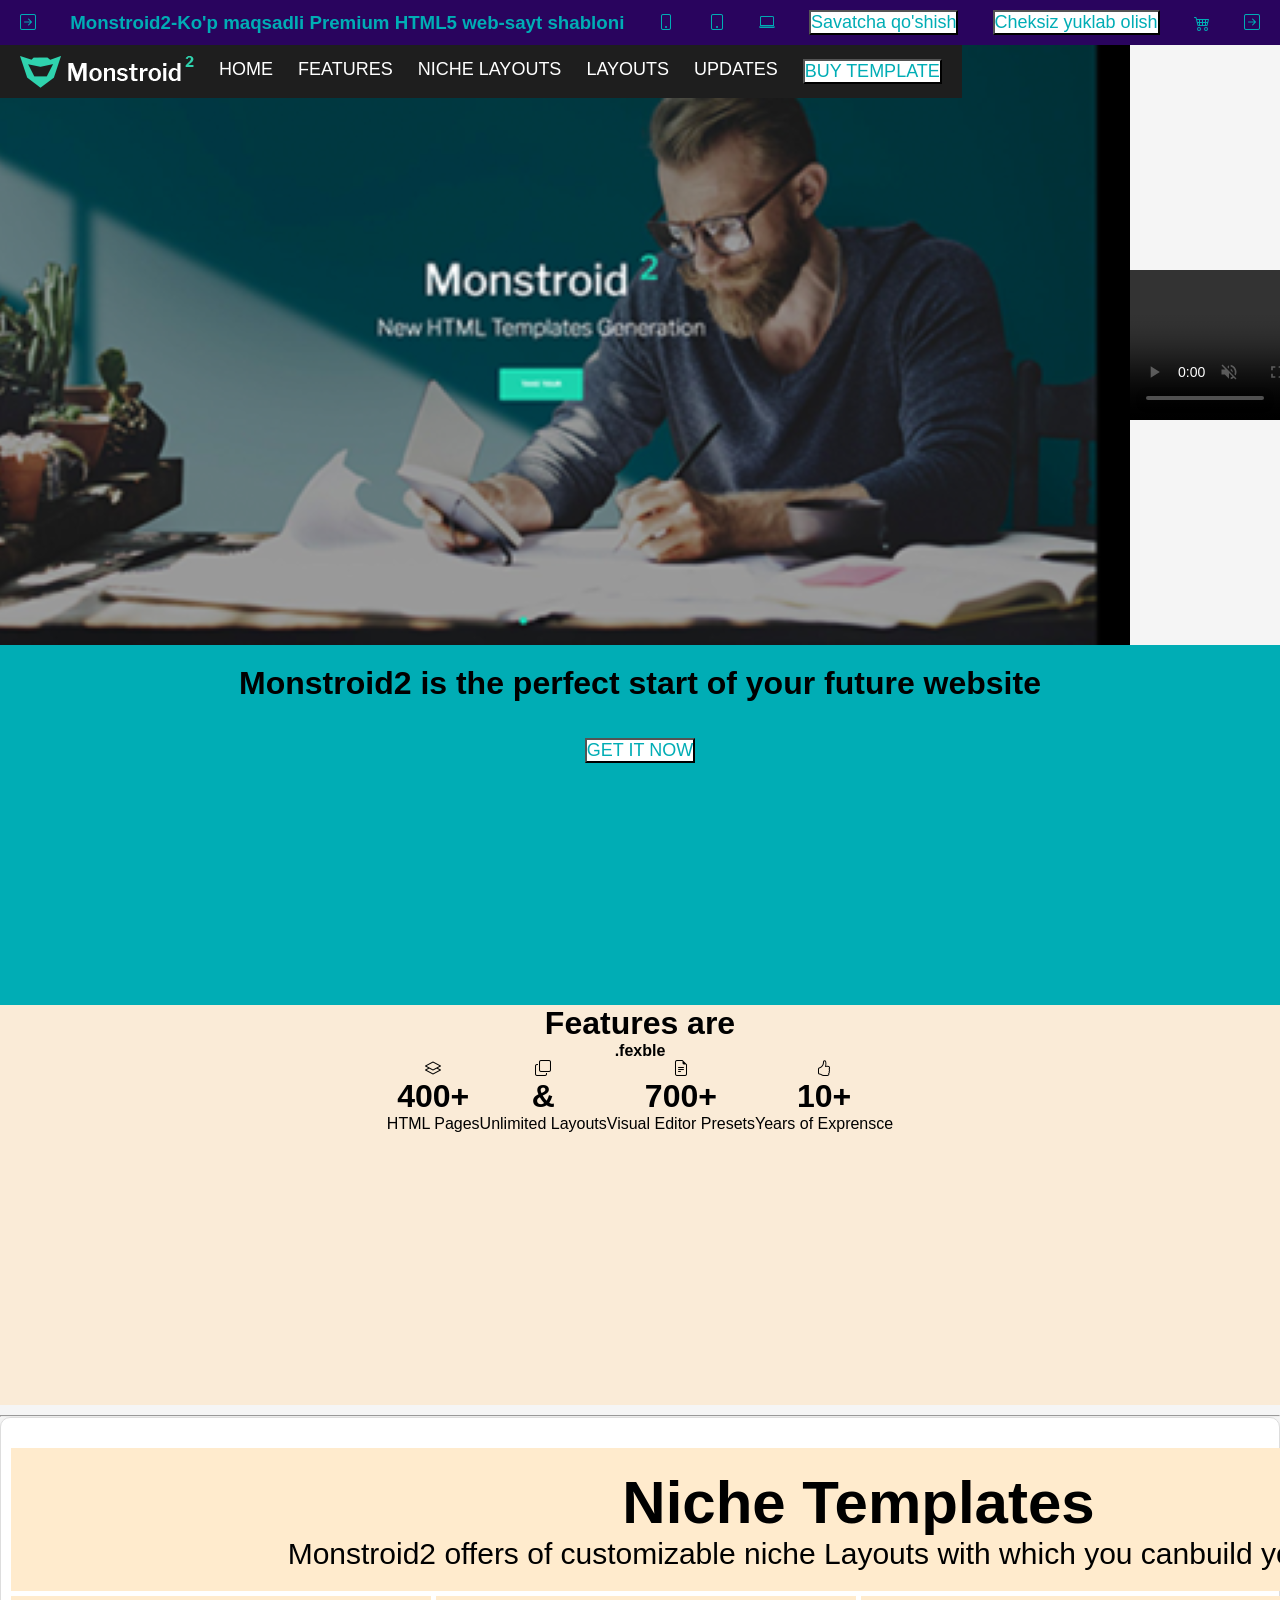
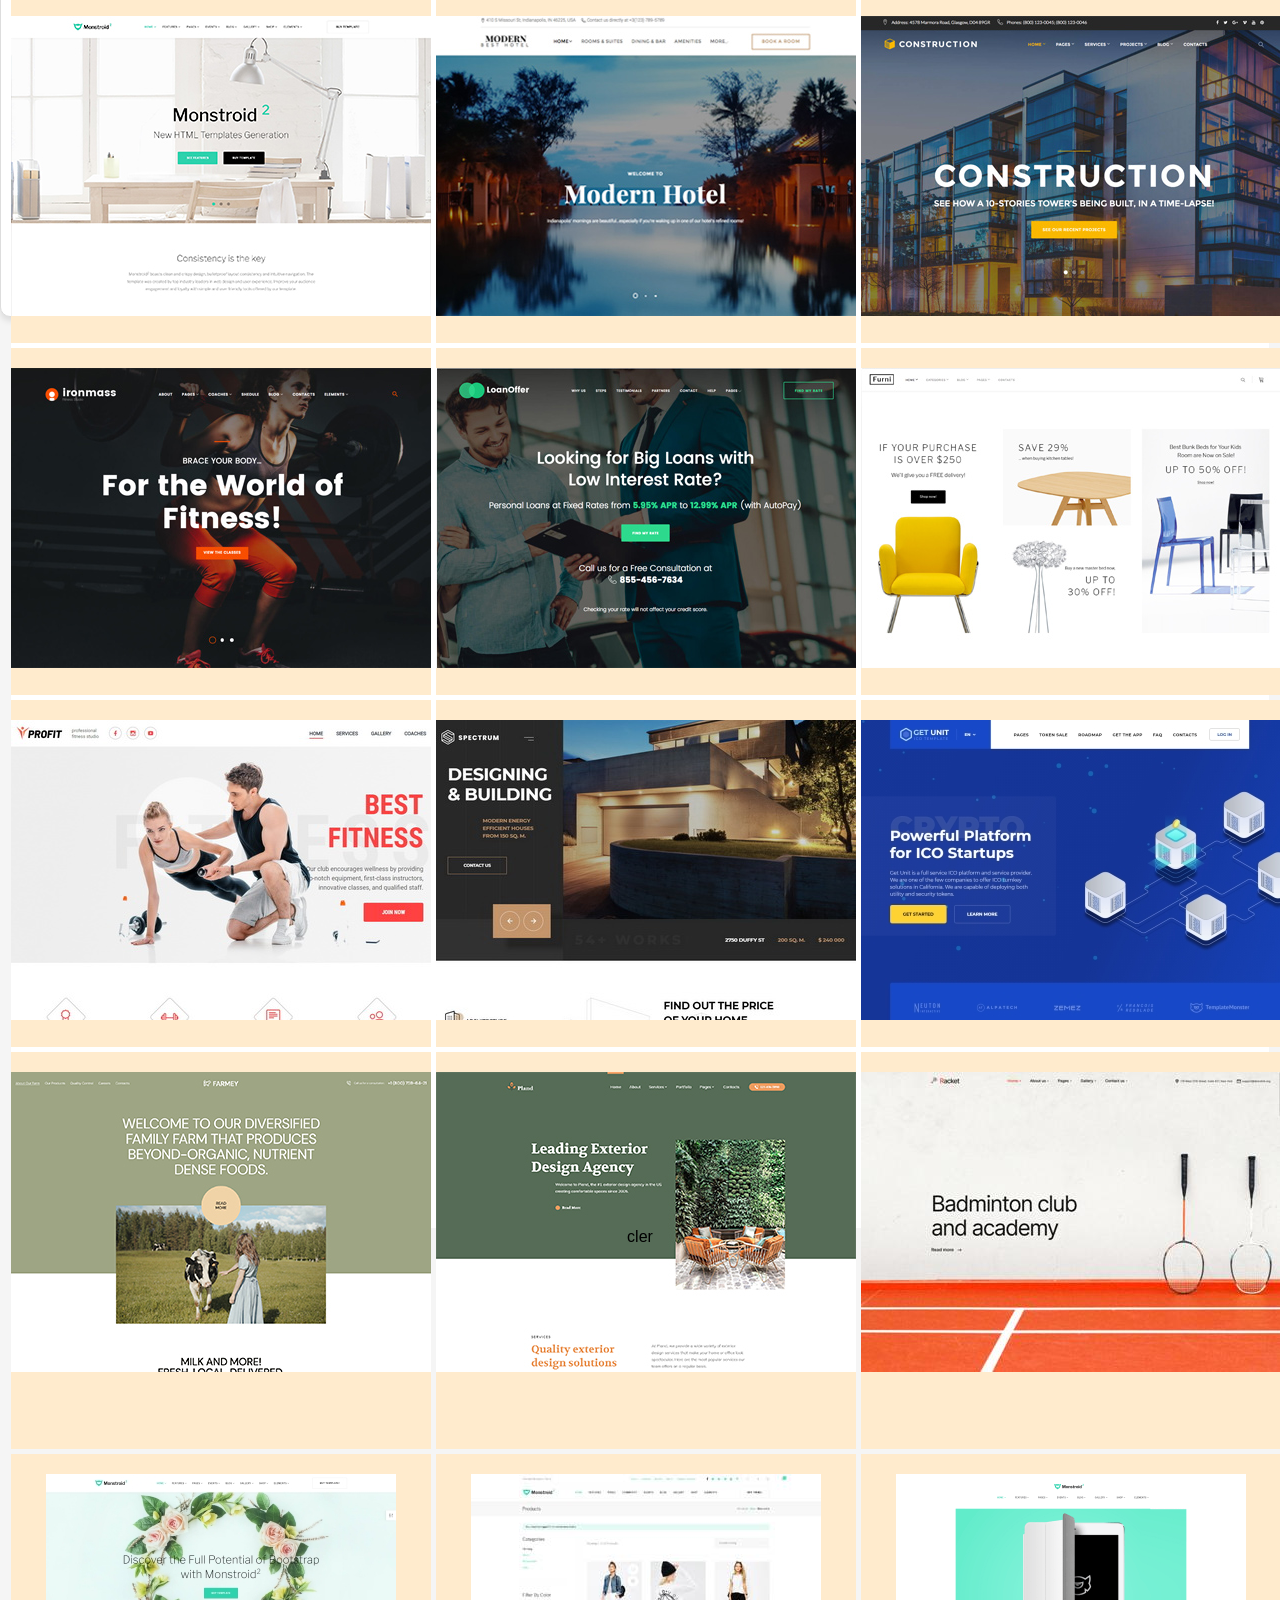
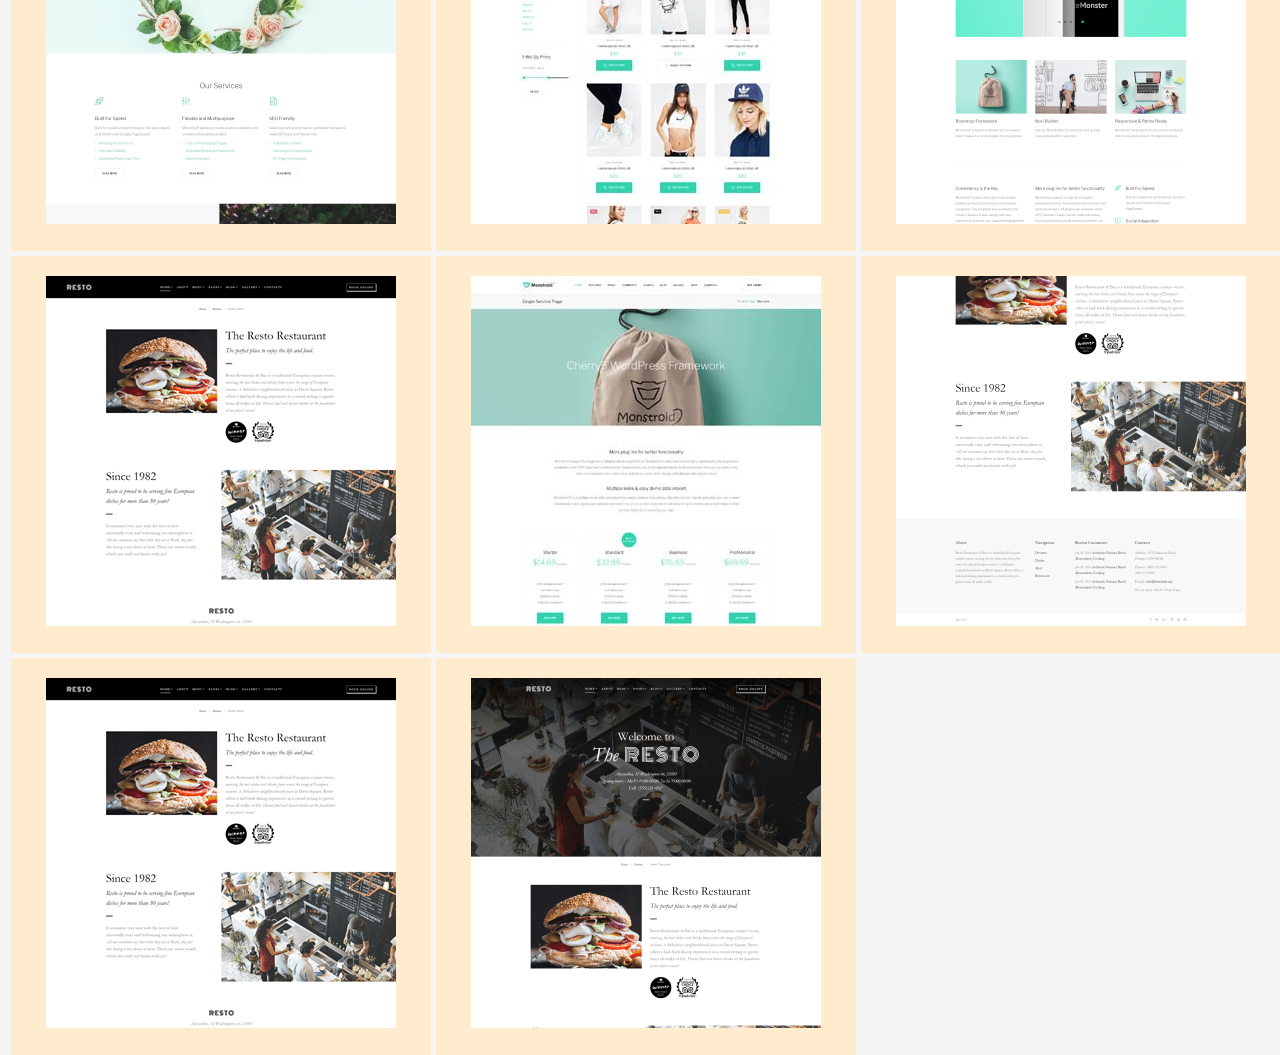
<file: index.html>
<!DOCTYPE html>
<html lang="en">
<head>
    <meta charset="UTF-8">
    <meta name="viewport" content="width=
     initial-scale=1.0">
    <title>My web-sayt</title>
 <link rel="stylesheet" href="/style1.css">
 <link rel="stylesheet" href="https://cdn.jsdelivr.net/npm/bootstrap-icons@1.11.3/font/bootstrap-icons.min.css">
</head>
<body>
 
    
<div>
    
    <div>
       <div class="HomePage">

        <div class="nav1">
            <i class="bi bi-arrow-right-square"></i>
            <h3>Monstroid2-Ko'p maqsadli Premium HTML5 web-sayt shabloni</h3>
           
            <i class="bi bi-phone"></i>
            <i class="bi bi-tablet"></i>
            <i class="bi bi-laptop"></i>
            <button>Savatcha qo'shish</button>
            <button>Cheksiz yuklab olish</button>
            <svg xmlns="http://www.w3.org/2000/svg" width="16" height="16" fill="currentColor" class="bi bi-cart4" viewBox="0 0 16 16">
                <path d="M0 2.5A.5.5 0 0 1 .5 2H2a.5.5 0 0 1 .485.379L2.89 4H14.5a.5.5 0 0 1 .485.621l-1.5 6A.5.5 0 0 1 13 11H4a.5.5 0 0 1-.485-.379L1.61 3H.5a.5.5 0 0 1-.5-.5M3.14 5l.5 2H5V5zM6 5v2h2V5zm3 0v2h2V5zm3 0v2h1.36l.5-2zm1.11 3H12v2h.61zM11 8H9v2h2zM8 8H6v2h2zM5 8H3.89l.5 2H5zm0 5a1 1 0 1 0 0 2 1 1 0 0 0 0-2m-2 1a2 2 0 1 1 4 0 2 2 0 0 1-4 0m9-1a1 1 0 1 0 0 2 1 1 0 0 0 0-2m-2 1a2 2 0 1 1 4 0 2 2 0 0 1-4 0"/>
              </svg>
              <i class="bi bi-arrow-right-square"></i>
          
        </div>
            <div class="navbar">
                <img src="/logo.png" alt="logo">
                <ul class="nav-links">
                    <li><a href="Monstroid^2"></a></li>
                
                <li><a href="/index.html">HOME</a></li> 
            <li> <a href="/index2.html">FEATURES</a></li> 
        <li> <a href="/index5.html">NICHE LAYOUTS</a></li> 
    <li> <a href="/index6.html">LAYOUTS</a></li> 
<li>  <a href="">UPDATES</a></li> 
                
                <button>BUY TEMPLATE</button>
            </ul> 
            </div>
            <div class="box1">
            <img src="/Screenshot 2025-04-06 085544.png" >   
            <video src="/monstroid.mp4" controls muted width="25% ;height 50vh"></video>
           </div>
           <footer class="foot">
            <h1><b>Monstroid2</b> is the perfect start of your future website</h1>
            <br><br>
            <button>GET IT NOW</button>
           </footer>
       </div> 
       <div class="Pages2">
        <h1>Features are</h1>
        <h4>.fexble</h4>
        <div class="box2">
        <div>
        
          <i class="bi bi-layers"></i>
          <h1>  400+</h1> 
          <p>HTML Pages</p>
        </div>
        <div>
           
            <i class="bi bi-copy"></i>
            <h1>&</h1>
            <p>Unlimited Layouts</p>
        </div>
    
        <div>
          
            <i class="bi bi-file-earmark-text"></i>
            <h1>700+</h1>
            <p>Visual Editor Presets</p>
        </div>
        <div>
           
            <i class="bi bi-hand-thumbs-up"></i>
            <h1>10+</h1>
            <p>Years of Exprensce</p>
        </div>
    </div>
    </div>
      <hr>  
        <div class="Pages3">
          
           <div class="grid-container">
                <div class="item1">
              
                    <h1>Niche Templates</h1>
                    <p>Monstroid2 offers of customizable  niche Layouts with which you canbuild your website</p>
                </div>
                <div class="item">
                    <img src="./home-00.jpg" alt="">
                </div>
                <div class="item">
                    <img src="/home-01.jpg" alt="">
                </div>
                <div class="item">
                    <img src="/home-02.jpg" alt="">
                </div>
                <div class="item">
                    <img src="/home-03.jpg" alt="">
                </div>
                <div class="item">
                    <img src="/home-04.jpg" alt="">
                </div> 
                <div class="item">
                    <img src="/home-06.jpg" alt="">
                </div>
                <div class="item" >
                    <img src="/home-07.jpg" alt="">
                </div>
                <div class="item">
                    <img src="/home-05.jpg" alt="">
                </div>
           
            <div class="item">
                <img src="/template-01.jpg" alt="">
            </div>
            <div class="item">
                <img src="/./template-02.jpg" alt="">
            </div>
            <div class="item">
                <img src="/template-05.jpg" alt="">
            </div>
            <div class="item">
                <img src="/home-06.jpg" alt="">
            </div>
            <div class="item">
                <img src="/template-08.jpg" alt="">
            </div> 
            <div class="item">
                <img src="/template-07.jpg" alt="">
            </div>
            <div class="item" >
                <img src="/template-09.jpg" alt="">
            </div>
            <div class="item">
                <img src="/monstr-home-5.jpg" alt="">
            </div>
        
        <div class="item">
            <img src="/monstr-home-8.jpg"alt="">
        </div>
        <div class="item">
            <img src="/monstr-shop-1.jpg" alt="">
        </div>
        <div class="item">
            <img src="/monstr-home-5.jpg" alt="">
        </div>
        <div class="item">
            <img src="/monstr-home-8.jpg" alt="">
        </div>
        <div class="item">
            <img src="/resto-header-1.jpg" alt="">
        </div> 
        <div class="item">
            <img src="/monstr-pages-5.jpg" alt="">
        </div>
        <div class="item" >
            <img src="/resto-footer-1.jpg" alt="">
        </div>
        <div class="item">
            <img src="/resto-footer-2.jpg" alt="">
        </div>
        <div class="item">
            <img src="/resto-header-1.jpg" alt="">
        </div>
        <div class="item">
            <img src="/resto-header-2.jpg" alt="">
        </div>
       
    </div> 
  
    <div class="clr"> cler</div>    
        
            </div> 
          
 </div>   
</body>
</html>
</file>
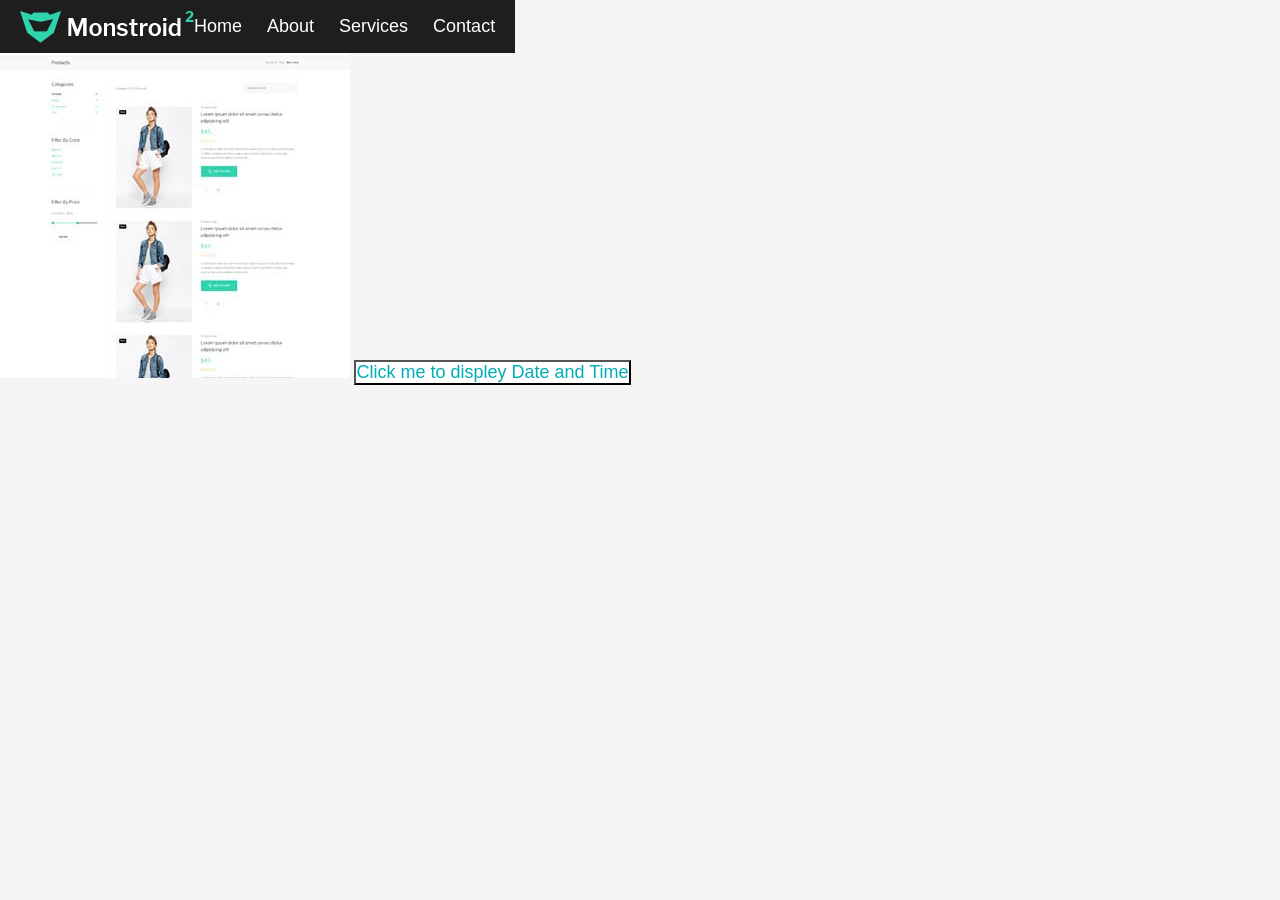
<file: index2.html>
<!DOCTYPE html>
<html lang="en">
<head>
    <meta charset="UTF-8">
    <meta name="viewport" content="width=device-width, initial-scale=1.0">
    <title>Document</title>
    <link rel="stylesheet" href="/style1.css">
</head>
<body>
    <nav class="navbar">
        <div class="logo">
          <img src="/logo.png"  width 2px ="Logo" />
        
        </div>
        <ul class="nav-links" id="navLinks">
          <li><a href="#">Home</a></li>
          <li><a href="#">About</a></li>
          <li><a href="#">Services</a></li>
          <li><a href="#">Contact</a></li>
        </ul>
        
        <div class="menu-toggle" id="menuToggle">&#9776;</div>
      </nav>
      <div class="footer__icons">
        <a href=""><i class="fa fa-facebook"></i></a>
        <a href=""><i class="fa fa-instagram"></i></a>
        <a href=""><i class="fa fa-twitter"></i></a>
        <a href=""><i class="fa fa-pinterest-p"></i></a>
        <a href=""><i class="fa fa-whatsapp"></i></a>
        <a href=""><i class="fa fa-youtube-play"></i></a>
      </div>
      <h2>My First Java script</h2> 
      <img src="/monstr-shop-2.jpg" alt="">
      <button type="button"
      onclick="document.getElementById('demo').innerHTML=Date()">Click me to displey Date and Time</button>
      <p id="demo"></p>
      <script>
        const menuToggle = document.getElementById('menuToggle');
        const navLinks = document.getElementById('navLinks');
    
        menuToggle.addEventListener('click', () => {
          navLinks.classList.toggle('show');
        });
      </script>
</body>
</html>
</file>
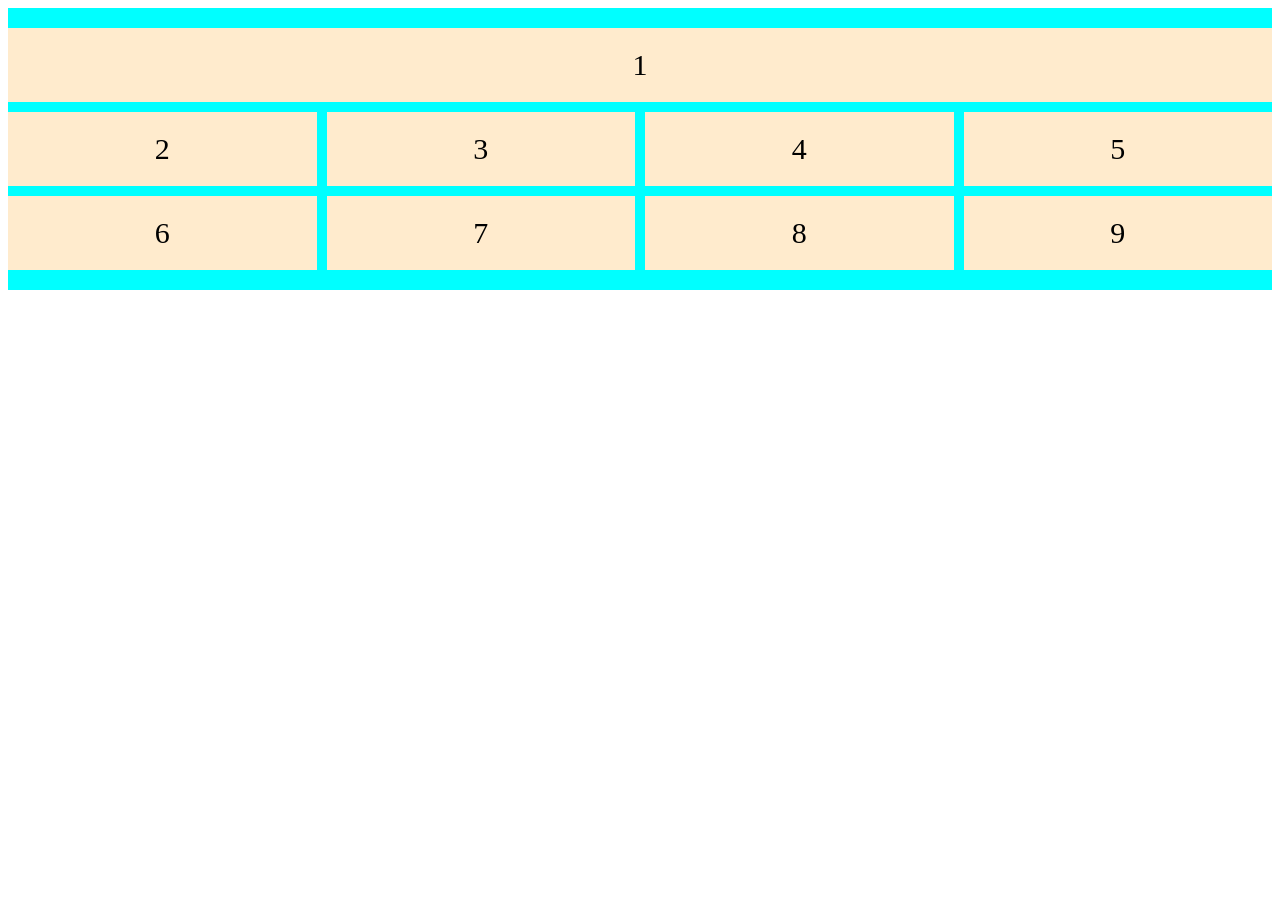
<file: index4.html>
<!DOCTYPE html>
<html lang="en">
<head>
    <meta charset="UTF-8">
    <meta name="viewport" content="width=device-width, initial-scale=1.0">
    <title>Document</title>
    <style>
    .grid-container{
        display: grid;
      /*  grid-template-areas: auto auto auto/auto auto auto;*/
      grid-template-columns: auto auto auto;
      grid-template-rows: auto auto auto;
      /*grid-template-areas: 150px/auto auto auto;*/
       grid-gap: 10px;
      background-color: blue;
      padding: 10px;
    }
    .grid-container{
        background-color: aqua;
        text-align: center;
        padding: 20px 0;
        font-size: 30px;
    }
    .item1{
        grid-area: 1/1/span2/span2;
    }
    .grid-container>div{
        background-color: blanchedalmond;
        text-align: center;
        padding: 20px 0;
        font: size 30px;
    }
    </style>
</head>
<body>
    <div class="grid-container">
        <div class="item1">1</div>
        <div class="item2">2</div>
        <div class="item3">3</div>
        <div class="item4">4</div>
        <div class="item5">5</div>
        <div class="item6">6</div> 
        <div class="item7">7</div>
        <div class="item8" >8</div>
        <div class="item9">9</div>
        

    </div>
</body>
</html>
</file>
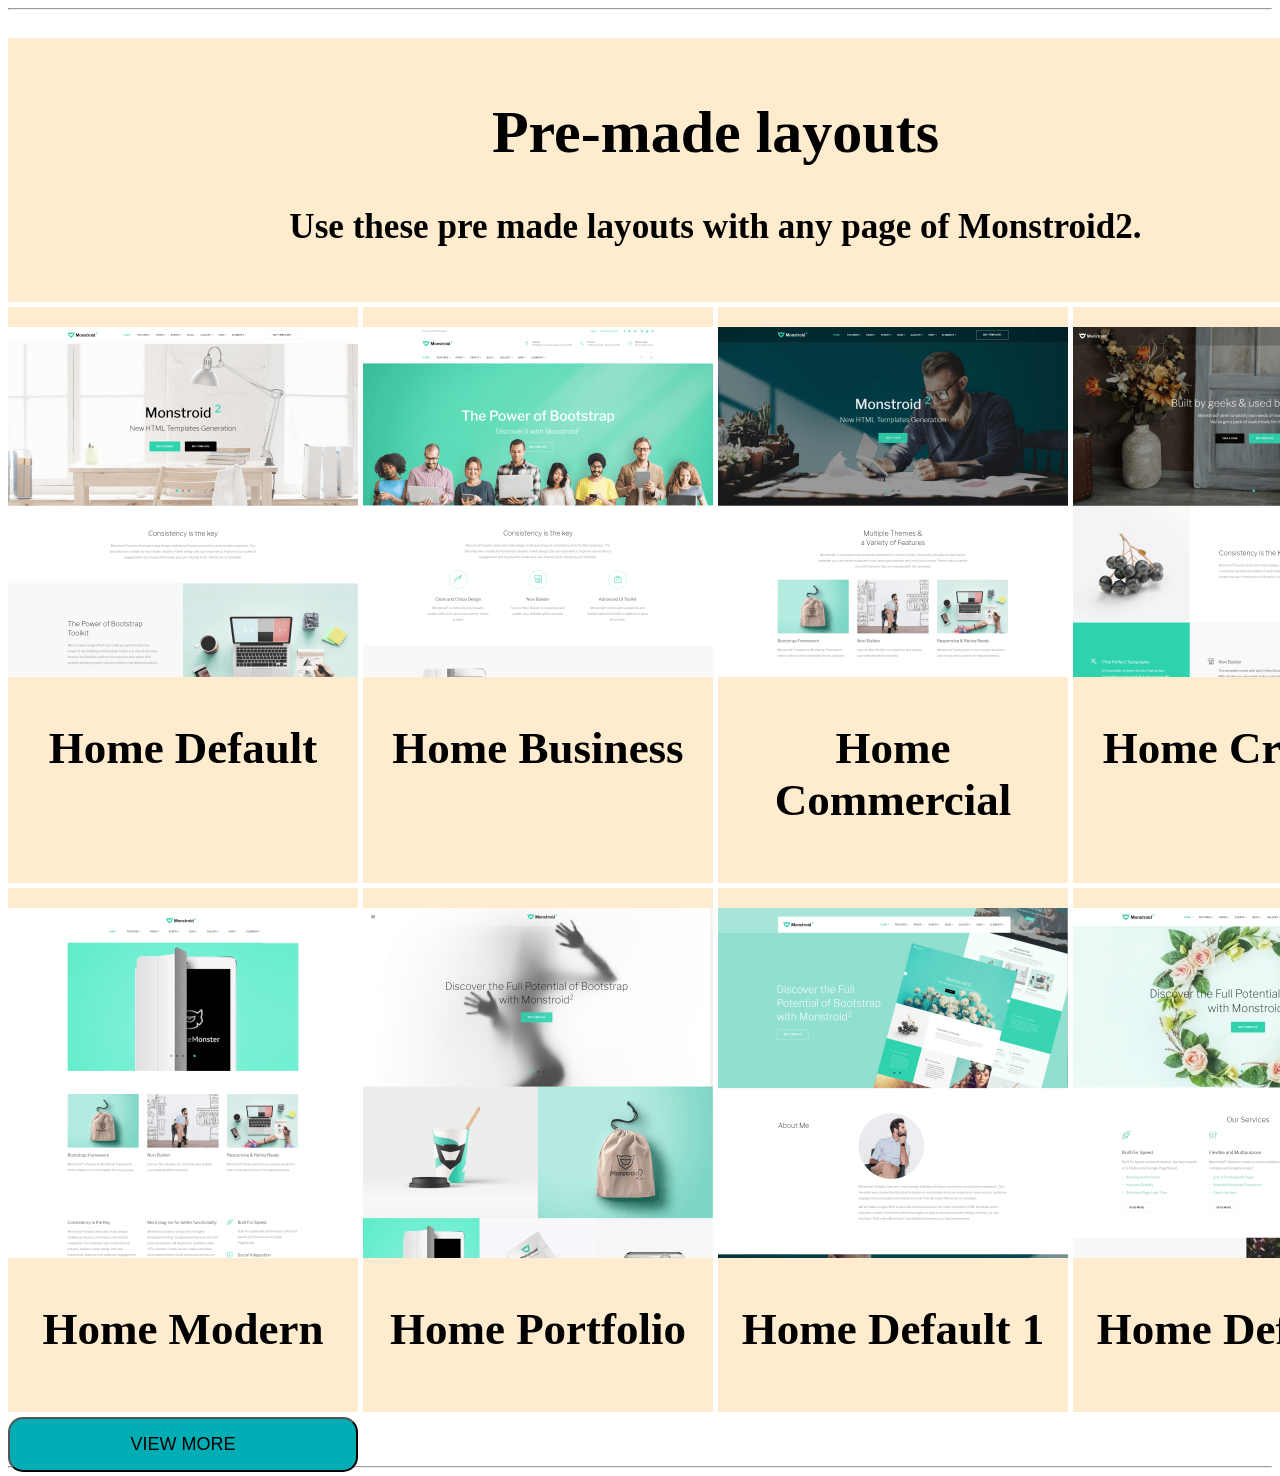
<file: index5.html>
<!DOCTYPE html>
<html lang="en">
<head>
    <meta charset="UTF-8">
    <meta name="viewport" content="width=device-width, initial-scale=1.0">
    <title>Document</title>
    <style>


.item:hover {
  transform: translateY(-10px);
}
.grid-container{
  display: grid;
/*  grid-template-areas: auto auto auto/auto auto auto;*/
grid-template-columns: auto auto auto;
grid-template-rows: auto auto auto;

/*grid-template-areas: 150px/auto auto auto;*/
 grid-gap: 5px;
background-color: #fff;
padding: 10px;
height: 1400px;
}
.grid-container{
  background-color:#fff;
  text-align: center;
  padding: 20px 0;
  font-size: 30px;
}
.item1{
  grid-area: 1/1/span4/span7;
}
.grid-container>div{
  background-color: blanchedalmond;
  text-align: center;
  padding: 20px 0;
  font: size 25px; ;
}
#tugma1{
    grid-area: 1,1;
    background-color:#00adb5;
    color: black;
    font-size: 18px;
    border-radius: 15px;
    padding: 15px;
    text-align: center;
  }

    </style>

</head>
<body>
    <hr>
            
    <div class="grid-container">
        <div class="item1">
            <h1>Pre-made layouts</h1>
            <h3>Use these pre made layouts with any page of Monstroid2.</h3>
        </div>
        <div class="item">
            <img src="./monstr-home-1.jpg" alt="">
            <h2>Home Default</h2>
         </div>
        <div class="=item">
            <img src="/monstr-home-2.jpg" alt="">
            <h2>Home Business</h2>
        </div>
        <div class="item">
            <img src="/monstr-home-3.jpg" alt="">
            <h2>Home Commercial</h2>
        </div>
        <div class="item">
            <img src="/monstr-home-4.jpg" alt="">
            <h2>Home Creative</h2>
        </div>
         <div class="item">
                <img src="/monstr-home-5.jpg" alt="">
                <h2>Home Modern</h2>
             </div>
            <div class="item">
                <img src="/monstr-home-6.jpg" alt="">
                <h2>Home Portfolio</h2>
            </div>
            <div class="item">
                <img src="/monstr-home-7.jpg" alt="">
                <h2>Home Default 1</h2>
            </div>
            <div class="item">
                <img src="/monstr-home-8.jpg" alt="">
                <h2>Home Default 2</h2>
            </div>
            <button id="tugma1">VIEW MORE</button>
    </div>
    <hr>
</body>
</html>
</file>
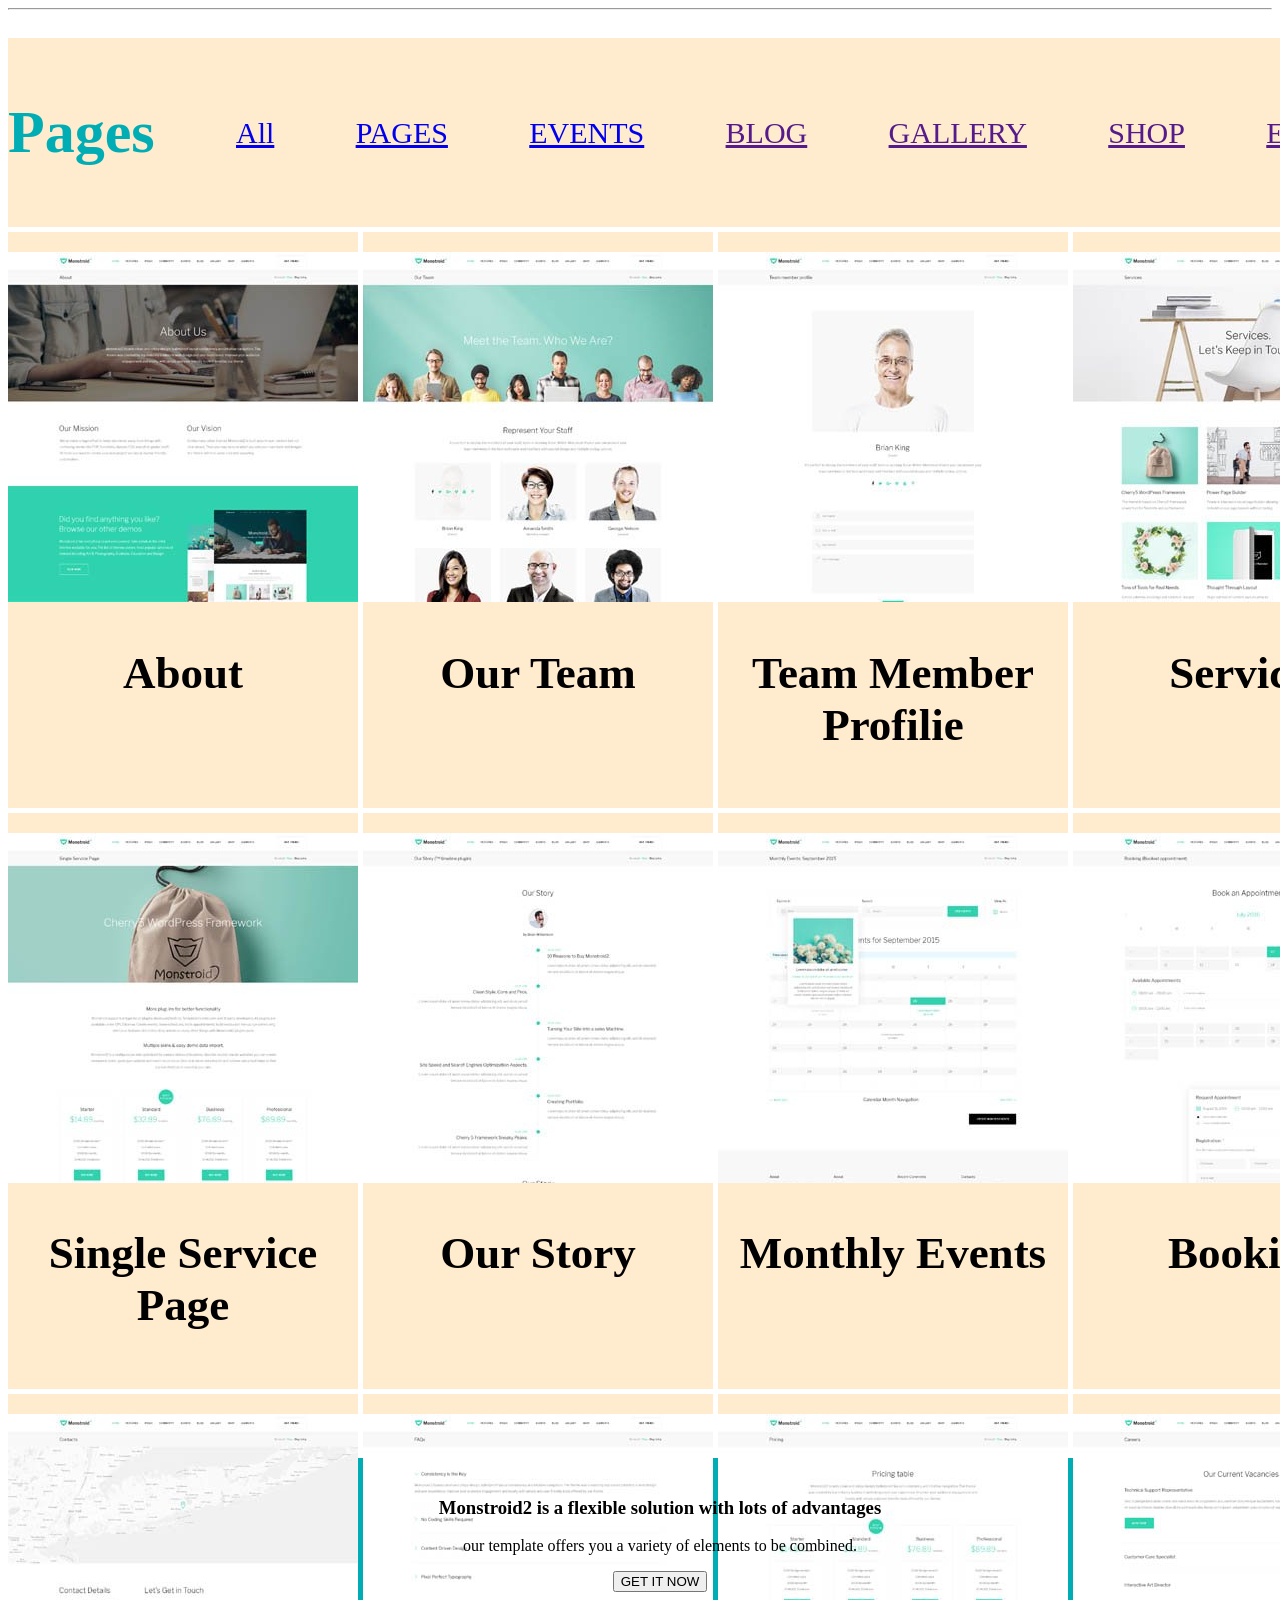
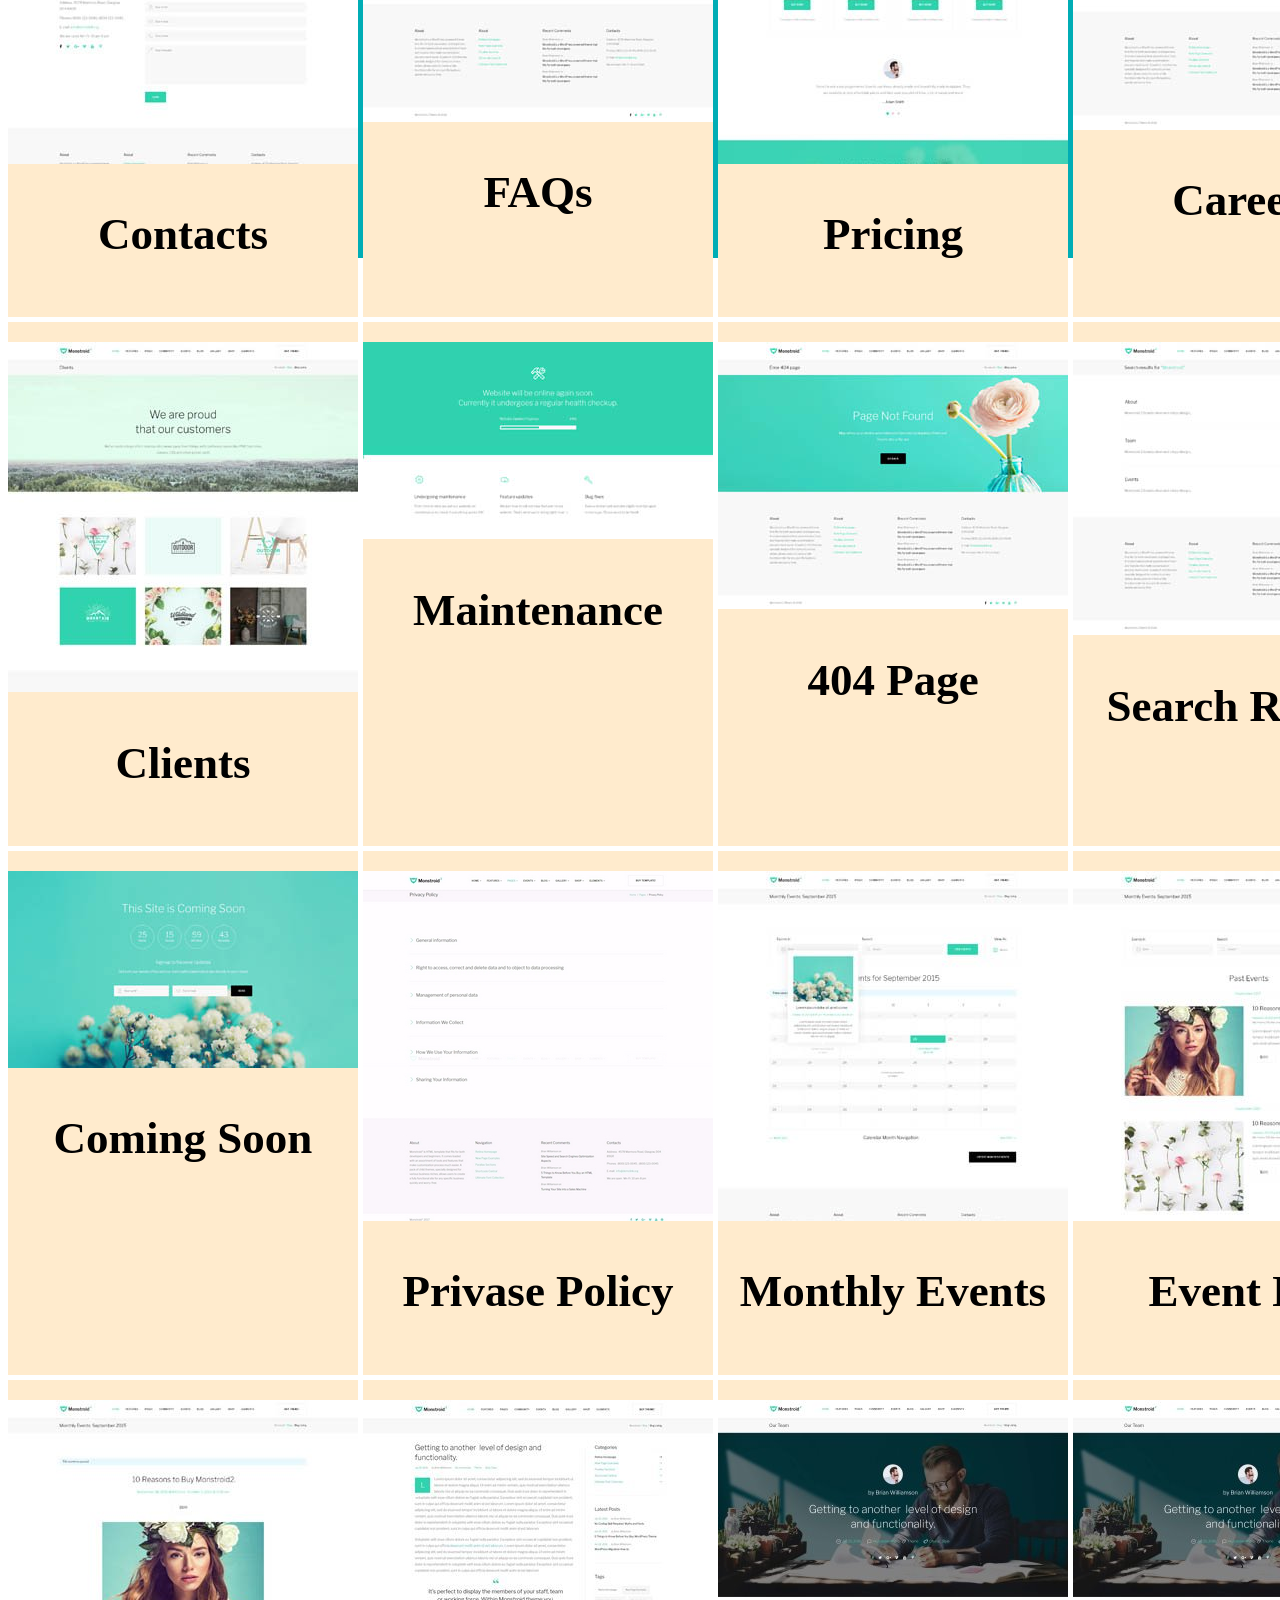
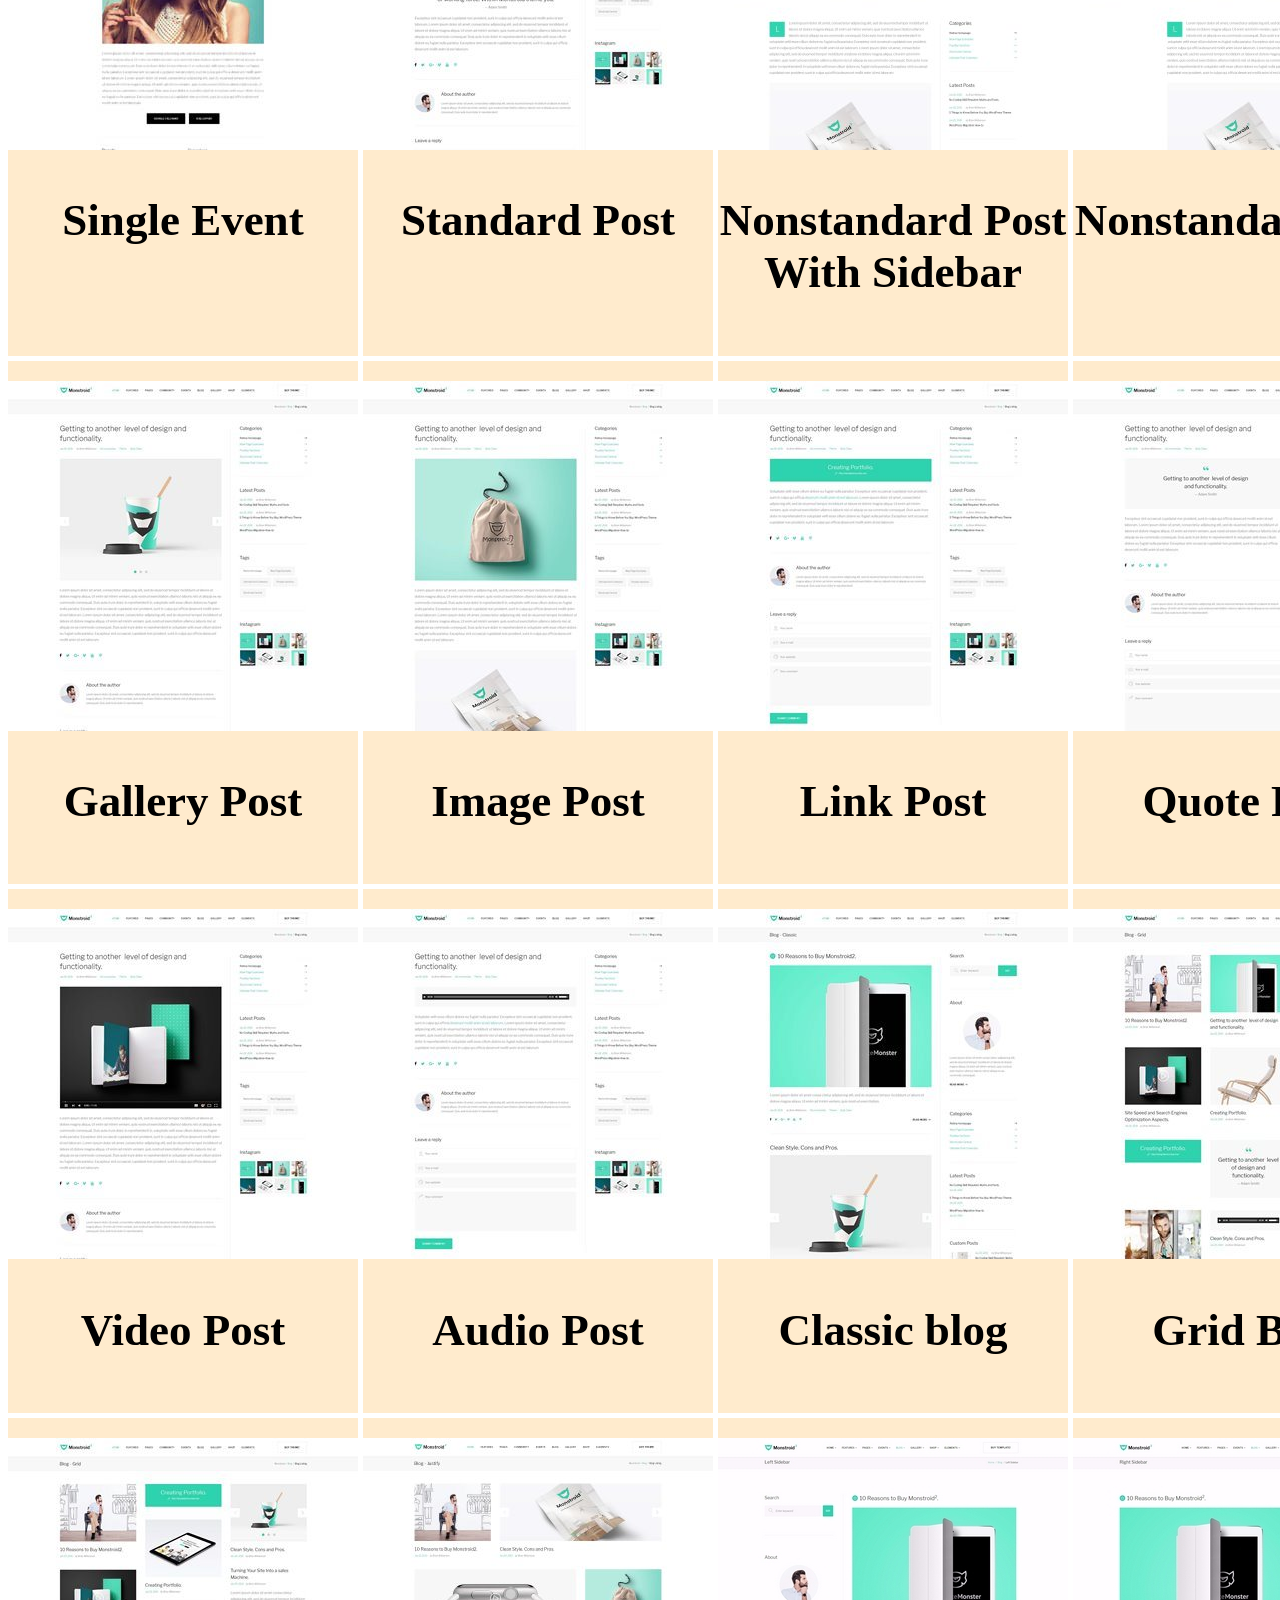
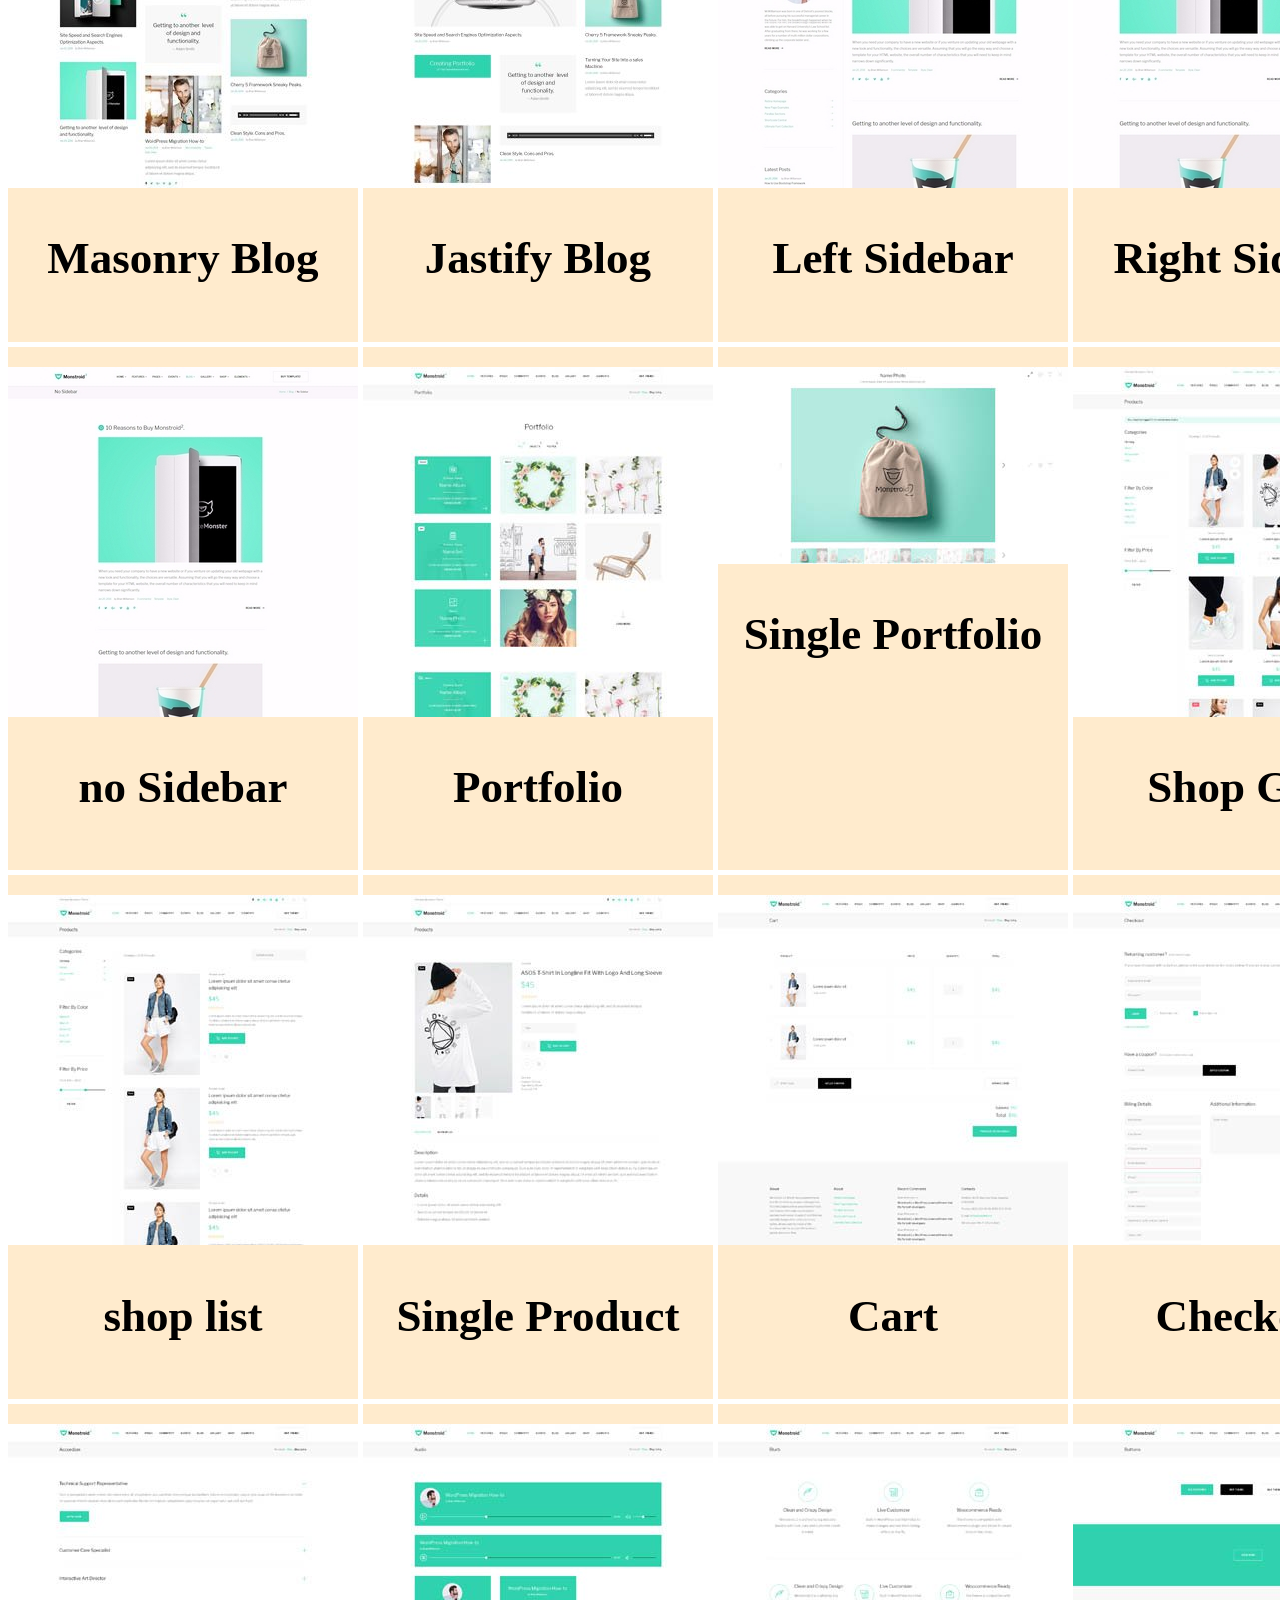
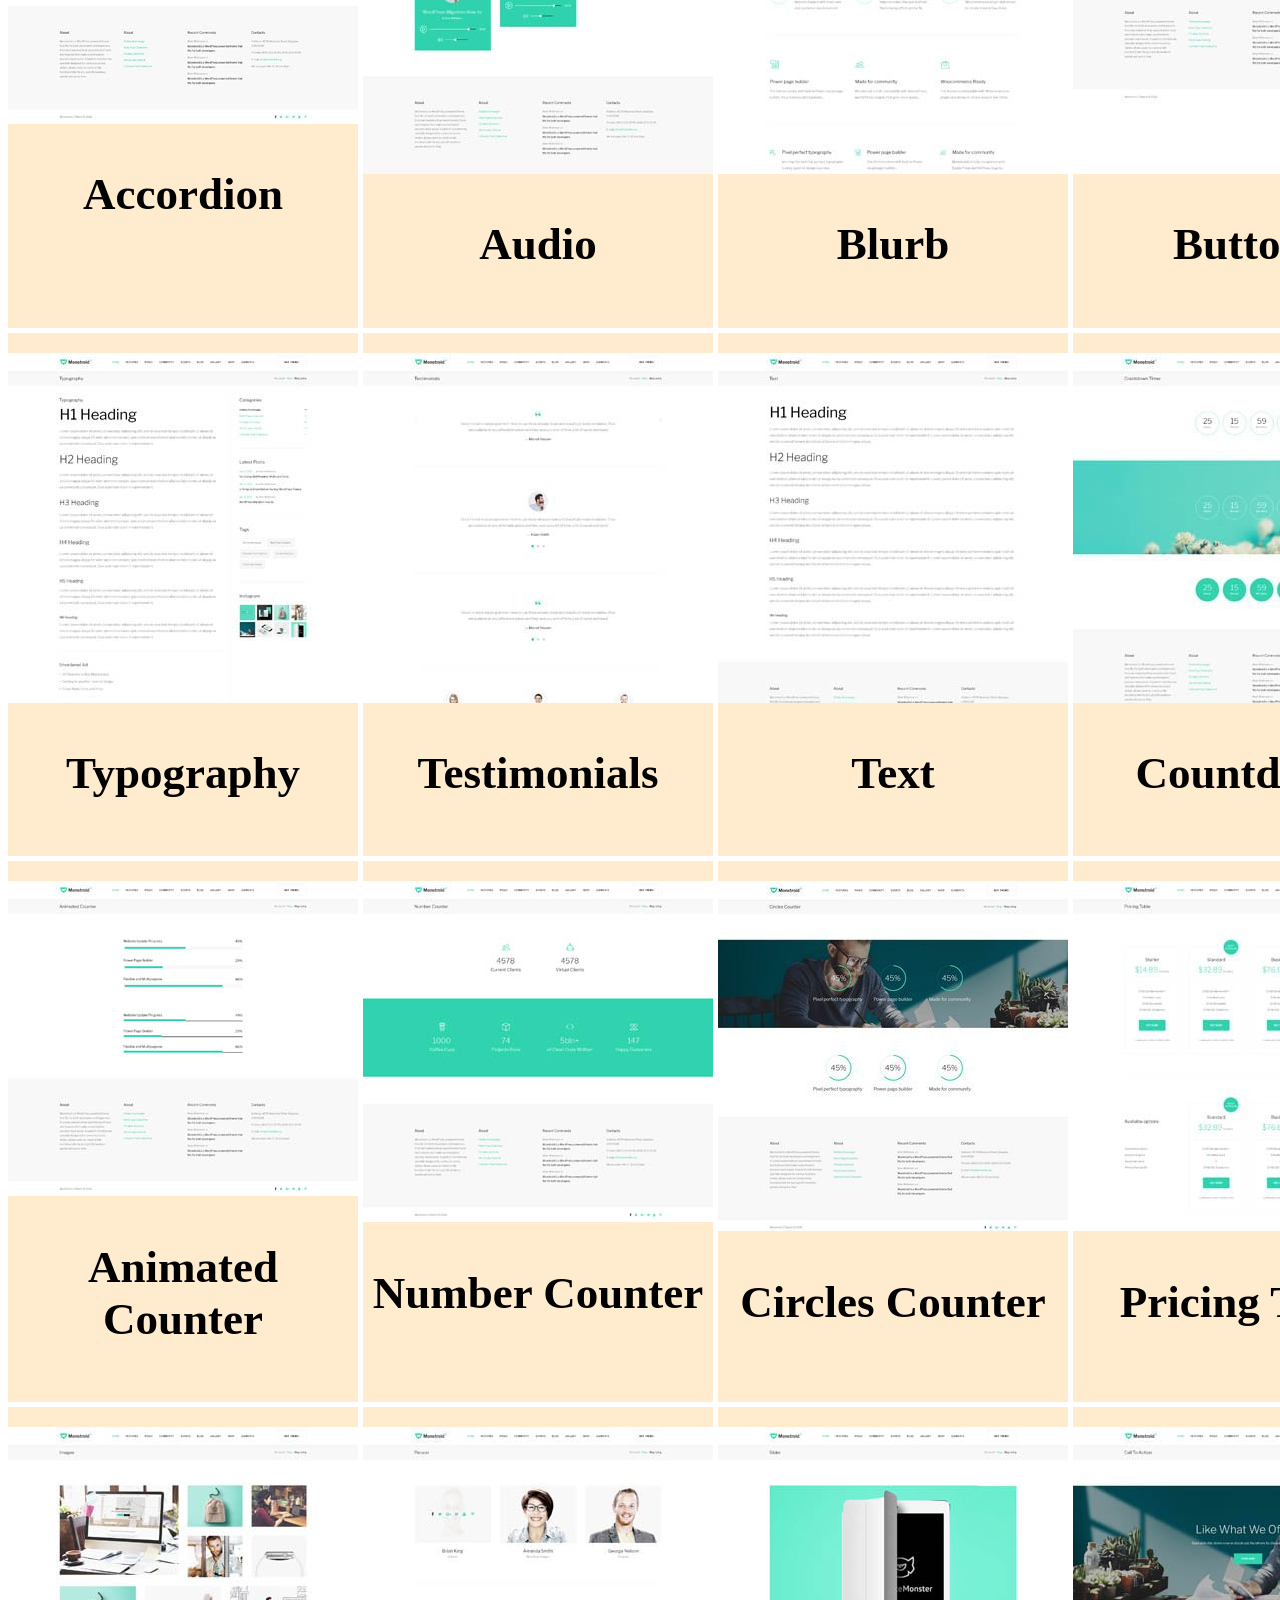
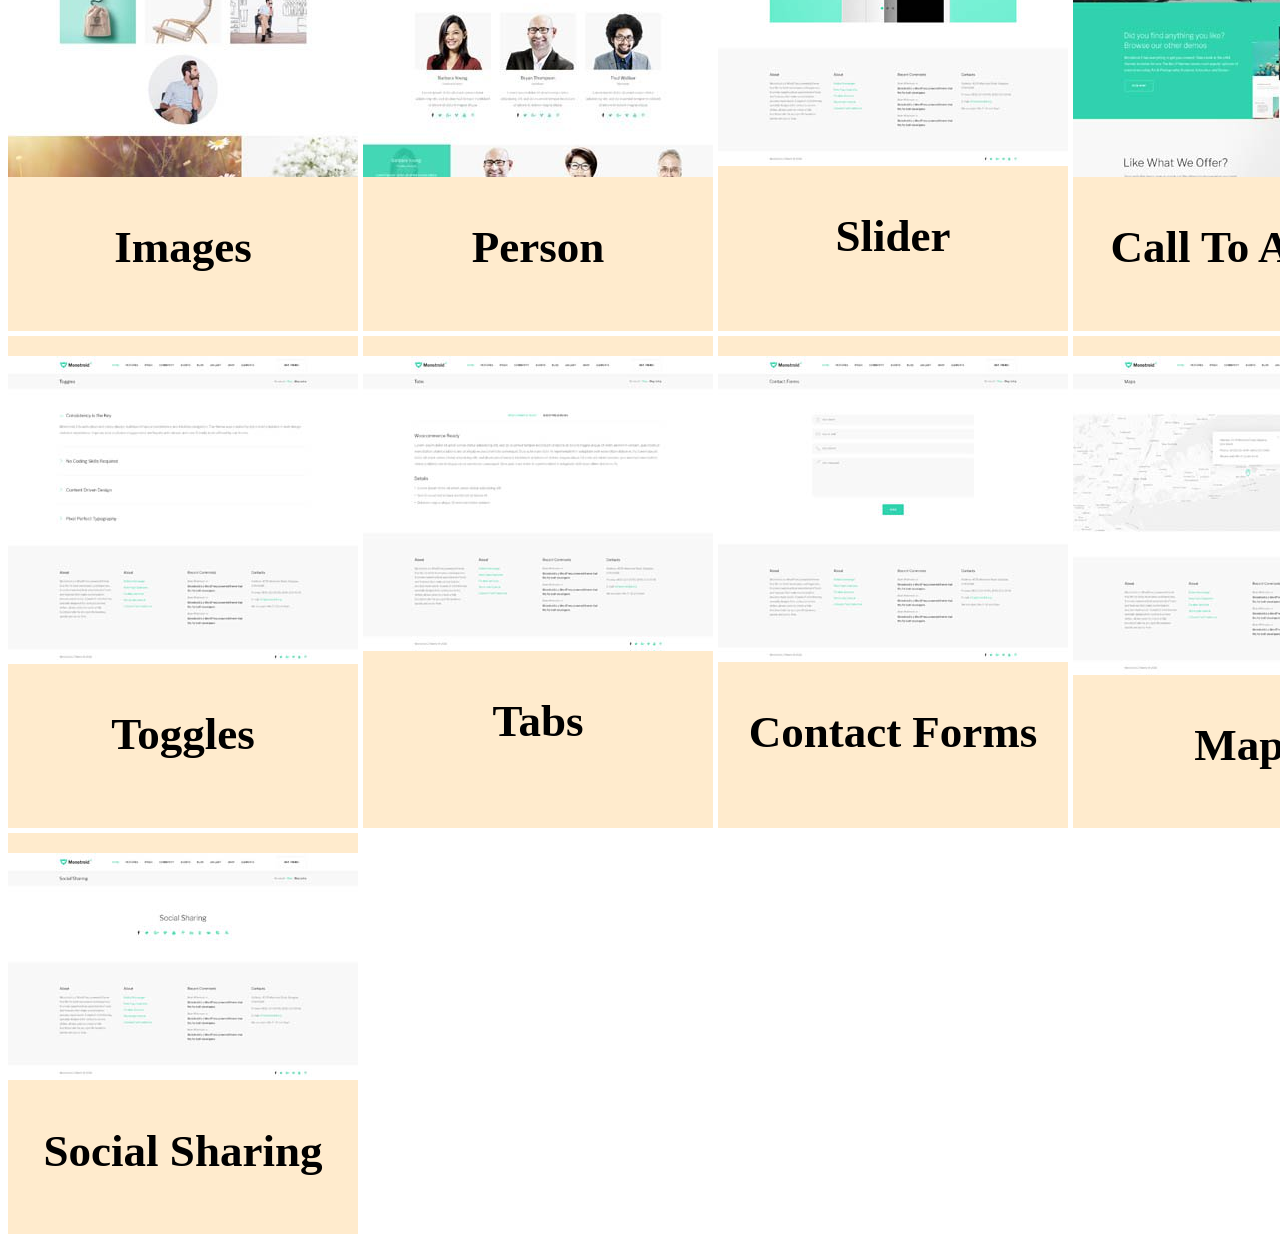
<file: index6.html>
<!DOCTYPE html>
<html lang="en">
<head>
    <meta charset="UTF-8">
    <meta name="viewport" content="width=device-width, initial-scale=1.0">
    <title>Document</title>
    <style>


.item:hover {
  transform: translateY(-10px);
}
.grid-container{
  display: grid;
/*  grid-template-areas: auto auto auto/auto auto auto;*/
grid-template-columns: auto auto auto;
grid-template-rows: auto auto auto;

/*grid-template-areas: 150px/auto auto auto;*/
 grid-gap: 5px;
background-color: #fff;
padding: 10px;
height: 1400px;
}
.grid-container{
  background-color:#fff;
  text-align: center;
  padding: 20px 0;
  font-size: 30px;
}
.item1{
  display: flex;
    justify-content: space-between;
    align-items: center;
    background-color: rgb(41, 4, 94);
    color: #00adb5;
    padding: 10px 20px;
    position: relative;
}
.item1{
  grid-area: 1/1/span4/span16;
}
.grid-container>div{
  background-color: blanchedalmond;
  text-align: center;
  padding: 20px 0;
  font: size 25px; ;
}
#foot{
  width: 100%;
  height: 40vh;
  background-color: #00adb5;
  text-align: center;
  padding: 20PX;
}

    </style>

</head>
<body>
    <hr>
            
    <div class="grid-container">
        <div class="item1">
            <h1 >Pages</h1>
        
            <a href="/index.html">All</a>
            <a href="./index6.html">PAGES</a>
            <a href="/index5.html">EVENTS</a>
            <a href="">BLOG</a>
            <a href="">GALLERY</a>
            <a href="">SHOP</a>
            <a href="">ELEMENTS</a>
        </div>
        <div class="item">
            <img src="monstr-pages-1.jpg" alt="">
            <h2>About</h2>
         </div>
        <div class="item">
            <img src="monstr-pages-2.jpg" alt="">
            <h2>Our Team</h2>
        </div>
        <div class="item">
            <img src="monstr-pages-3.jpg" alt="">
            <h2>Team Member Profilie</h2>
        </div>
        <div class="item">
            <img src="monstr-pages-4.jpg" alt="">
            <h2>Services</h2>
        </div>
    
            <div class="item">
               <img src="monstr-pages-5.jpg" alt="">
               <h2>Single Service Page</h2>
            </div>
           <div class="item">
               <img src="monstr-pages-6.jpg" alt="">
               <h2>Our Story</h2>
           </div>
           <div class="item">
               <img src="monstr-pages-7.jpg" alt="">
               <h2>Monthly Events</h2>
           </div>
           <div class="item">
               <img src="monstr-pages-8.jpg" alt="">
               <h2>Booking</h2>
           </div>
        
        <div class="item">
           <img src="monstr-pages-9.jpg" alt="">
           <h2>Contacts</h2>
        </div>
        <div class="item">
           <img src="monstr-pages-10.jpg" alt="">
           <h2>FAQs</h2>
        </div>
        <div class="item">
           <img src="monstr-pages-11.jpg" alt="">
           <h2>Pricing</h2>
        </div>
        <div class="item">
           <img src="monstr-pages-12.jpg" alt="">
           <h2>Careers</h2>
        </div>
        <div class="item">
        <img src="monstr-pages-13.jpg" alt="">
        <h2>Clients</h2>
        </div>
        <div class="item">
        <img src="monstr-pages-14.jpg" alt="">
        <h2>Maintenance</h2>
        </div>
        <div class="item">
        <img src="monstr-pages-15.jpg" alt="">
        <h2>404 Page</h2>
        </div>
        <div class="item">
        <img src="monstr-pages-16.jpg" alt="">
        <h2>Search Results</h2>
        </div>
        <div class="item">
        <img src="monstr-pages-17.jpg" alt="">
        <h2>Coming Soon</h2>
        </div>
        <div class="item">
        <img src="monstr-pages-18.jpeg" alt="">
        <h2>Privase Policy</h2>
        </div>
        <div class="item">
        <img src="monstr-event-1.jpg" alt="">
        <h2>Monthly Events</h2>
        </div>
        <div class="item">
        <img src="monstr-event-2.jpg" alt="">
        <h2>Event List</h2>
        </div>
        <div class="item">
        <img src="monstr-event-3.jpg" alt="">
        <h2>Single Event</h2>
        </div>
        <div class="item">
        <img src="monstr-blog-post-1.jpg" alt="">
        <h2>Standard Post</h2>
        </div>
        <div class="item">
        <img src="monstr-blog-post-2.jpg" alt="">
        <h2>Nonstandard Post With Sidebar</h2>
        </div>
        <div class="item">
        <img src="monstr-blog-post-3.jpg" alt="">
        <h2>Nonstandard Post </h2>
        </div>
        <div class="item">
        <img src="monstr-blog-post-4.jpg" alt="">
        <h2>Gallery Post</h2>
        </div>
        <div class="item">
        <img src="monstr-blog-post-5.jpg" alt="">
        <h2>Image Post</h2>
        </div>
        <div class="item">
        <img src="monstr-blog-post-6.jpg" alt="">
        <h2>Link Post</h2>
        </div>
        <div class="item">
        <img src="monstr-blog-post-7.jpg" alt="">
        <h2>Quote Post </h2>
        </div>
        <div class="item">
        <img src="monstr-blog-post-8.jpg" alt="">
        <h2>Video Post</h2>
        </div>
        <div class="item">
        <img src="monstr-blog-post-9.jpg" alt="">
        <h2>Audio Post</h2>
        </div>
        <div class="item">
        <img src="monstr-blog-1.jpg" alt="">
        <h2>Classic blog</h2>
        </div>
        <div class="item">
        <img src="monstr-blog-2.jpg" alt="">
        <h2>Grid Blog </h2>
        </div>
        <div class="item">
        <img src="monstr-blog-3.jpg" alt="">
        <h2>Masonry Blog</h2>
        </div>
        <div class="item">
        <img src="monstr-blog-4.jpg" alt="">
        <h2>Jastify Blog</h2>
        </div>
        <div class="item">
        <img src="monstr-blog-sidebar-1.jpeg" alt="">
        <h2>Left Sidebar</h2>
        </div>
        <div class="item">
        <img src="monstr-blog-sidebar-2.jpeg" alt="">
        <h2>Right Sidebar </h2>
        </div>
        <div class="item">
        <img src="monstr-blog-sidebar-3.jpeg" alt="">
        <h2>no Sidebar</h2>
        </div>
        <div class="item">
        <img src="monstr-gallery-1.jpg" alt="">
        <h2>Portfolio</h2>
        </div>
        <div class="item">
        <img src="monstr-gallery-2.jpg" alt="">
        <h2>Single Portfolio</h2>
        </div>
        <div class="item">
        <img src="monstr-shop-1.jpg" alt="">
        <h2>Shop Grid </h2>
        </div>
        <div class="item">
        <img src="monstr-shop-2.jpg" alt="">
        <h2>shop list</h2>
        </div>
        <div class="item">
        <img src="monstr-shop-3.jpg" alt="">
        <h2>Single Product</h2>
        </div>
        <div class="item">
        <img src="monstr-shop-4.jpg" alt="">
        <h2>Cart</h2>
        </div>
        <div class="item">
        <img src="monstr-shop-5.jpg" alt="">
        <h2>Checkout </h2>
        </div>
         <div class="item">
        <img src="monstr-element-1.jpg" alt="">
        <h2>Accordion</h2>
        </div>
        <div class="item">
        <img src="monstr-element-2.jpg" alt="">
        <h2>Audio</h2>
        </div>
        <div class="item">
        <img src="monstr-element-3.jpg" alt="">
        <h2>Blurb</h2>
        </div>
        <div class="item">
        <img src="monstr-element-4.jpg" alt="">
        <h2>Buttons </h2>
        </div>
        <div class="item">
        <img src="monstr-element-5.jpg" alt="">
        <h2>Typography</h2>
        </div>
        <div class="item">
        <img src="monstr-element-6.jpg" alt="">
        <h2>Testimonials</h2>
        </div>
        <div class="item">
        <img src="monstr-element-7.jpg" alt="">
        <h2>Text</h2>
        </div>
        <div class="item">
        <img src="monstr-element-8.jpg" alt="">
        <h2>Countdown</h2>
        </div>
        <div class="item">
        <img src="monstr-element-9.jpg" alt="">
        <h2>Animated Counter</h2>
        </div>
        <div class="item">
        <img src="monstr-element-10.jpg" alt="">
        <h2>Number Counter</h2>
        </div>
        <div class="item">
        <img src="monstr-element-11.jpg" alt="">
        <h2>Circles Counter</h2>
        </div>
        <div class="item">
        <img src="monstr-element-12.jpg" alt="">
        <h2>Pricing Table </h2>
        </div>
        <div class="item">
         <img src="monstr-element-13.jpg" alt="">
        <h2>Images</h2>
        </div>
        <div class="item">
        <img src="monstr-element-14.jpg" alt="">
        <h2>Person</h2>
        </div>
        <div class="item">
        <img src="monstr-element-15.jpg" alt="">
        <h2>Slider</h2>
        </div>
        <div class="item">
        <img src="monstr-element-16.jpg" alt="">
        <h2>Call To Action</h2>
        </div>
        <div class="item">
        <img src="monstr-element-17.jpg" alt="">
        <h2>Toggles</h2>
        </div>
        <div class="item">
        <img src="monstr-element-18.jpg" alt="">
        <h2>Tabs</h2>
        </div>
        <div class="item">
        <img src="monstr-element-19.jpg" alt="">
        <h2>Contact Forms</h2>
        </div>
        <div class="item">
        <img src="monstr-element-20.jpg" alt="">
        <h2>Maps</h2>
        </div>
        <div class="item">
        <img src="monstr-element-21.jpg" alt="">
        <h2>Social Sharing</h2>
        </div>
    </div>   
    

  <footer id="foot">
        
        <h3>Monstroid2 is a flexible solution with lots of advantages </h3>
        <p>our template offers you a variety of elements to be combined.</p>
    <button>GET IT NOW</button>
    </footer>
        
       
   
</body>
</html>
</file>
<file: style1.css>
*
{
    padding: 0;
    margin: 0;
    box-sizing: border-box;
}
body{
    font-family: 'Segoe UI', sans-serif;
    background: #f5f5f5;
  }
  .clr{
    clear: both;
  }
  .nav1 {
    position: relative;
    
    display: flex;
    justify-content: space-between;
    align-items: center;
    background-color: rgb(41, 4, 94);
    color: #00adb5;
    padding: 10px 20px;
  
  }
  .navbar {
    display: flex;
    justify-content: space-between;
    align-items: center;
    background: #1e1e1e;
    color: #fff;
    padding: 10px 20px;
    position: fixed;
  }

  .logo {
    display: flex;
    align-items: center;
    gap: 10px;
  }

  button{
    background-color: #fff;
    color: #00adb5;
    font-size: 18px;
    border-radius: 15;
  }
  

  .nav-links {
    list-style: none;
    display: flex;
    gap: 25px;
    transition: all 0.3s ease-in-out;
  }

  .nav-links li a {
    color: white;
    text-decoration: none;
    font-size: 18px;
    position: relative;
  }

  .nav-links li a::after {
    content: "";
    position: absolute;
    width: 0%;
    height: 2px;
    bottom: -4px;
    left: 0;
    background-color: #00adb5;
    transition: width 0.3s ease;
  }

  .nav-links li a:hover::after {
    width: 100%;
  }

  .menu-toggle {
    display: none;
    font-size: 28px;
    cursor: pointer;
  }
  .box1{
    display: flex;
    justify-content: space-between;
    align-items: center;
  }
.foot{
  width: 100%;
  height: 40vh;
  background-color: #00adb5;
  text-align: center;
  padding: 20PX;
}
.Pages2{
  text-align: center;
  height: 400px;
  width: 100%;
  background-color: antiquewhite;
  margin-bottom: 10px;
}
.box2{
  display: flex;
  justify-content: center;

  margin-bottom:  20px;

}
.Pages3{
  text-align: center;
  height: 500px;
  width: 100%;
  background-color: antiquewhite;
} 
.box3{
  display: flex;
  justify-content: center;
}

.Pages3 {
  background-color: #fff;
  border: 1px solid #ddd;
  border-radius: 10px;
  width: 100%;
  padding: 10px;
  box-shadow: 0 4px 6px rgba(0, 0, 0, 0.1);
  transition: transform 0.3s;
  display: flex;
  flex-direction: column;
  justify-content: space-between;
}

.item:hover {
  transform: translateY(-10px);
}
.grid-container{
  display: grid;
/*  grid-template-areas: auto auto auto/auto auto auto;*/
grid-template-columns: auto auto auto;
grid-template-rows: auto auto auto;

/*grid-template-areas: 150px/auto auto auto;*/
 grid-gap: 5px;
background-color: #fff;
padding: 10px;
height: 1400px;
}
.grid-container{
  background-color:#fff;
  text-align: center;
  padding: 20px 0;
  font-size: 30px;
}
.item1{
  grid-area: 1/1/span4/span7;
}
.grid-container>div{
  background-color: blanchedalmond;
  text-align: center;
  padding: 20px 0;
  font: size 25px; ;
}


  @media (max-width: 768px) {
    .nav-links {
      flex-direction: column;
      position: absolute;
      top: 60px;
      right: 20px;
      background: #333;
      width: 200px;
      padding: 15px;
      border-radius: 10px;
      box-shadow: 0 4px 12px rgba(0,0,0,0.4);
      transform: scaleY(0);
      transform-origin: top;
      opacity: 0;
      pointer-events: none;
    }

    .nav-links.show {
      transform: scaleY(1);
      opacity: 1;
      pointer-events: auto;
      transition: transform 0.3s ease, opacity 0.3s ease;
    }

    .menu-toggle {
      display: block;
    }
  }
</file>
